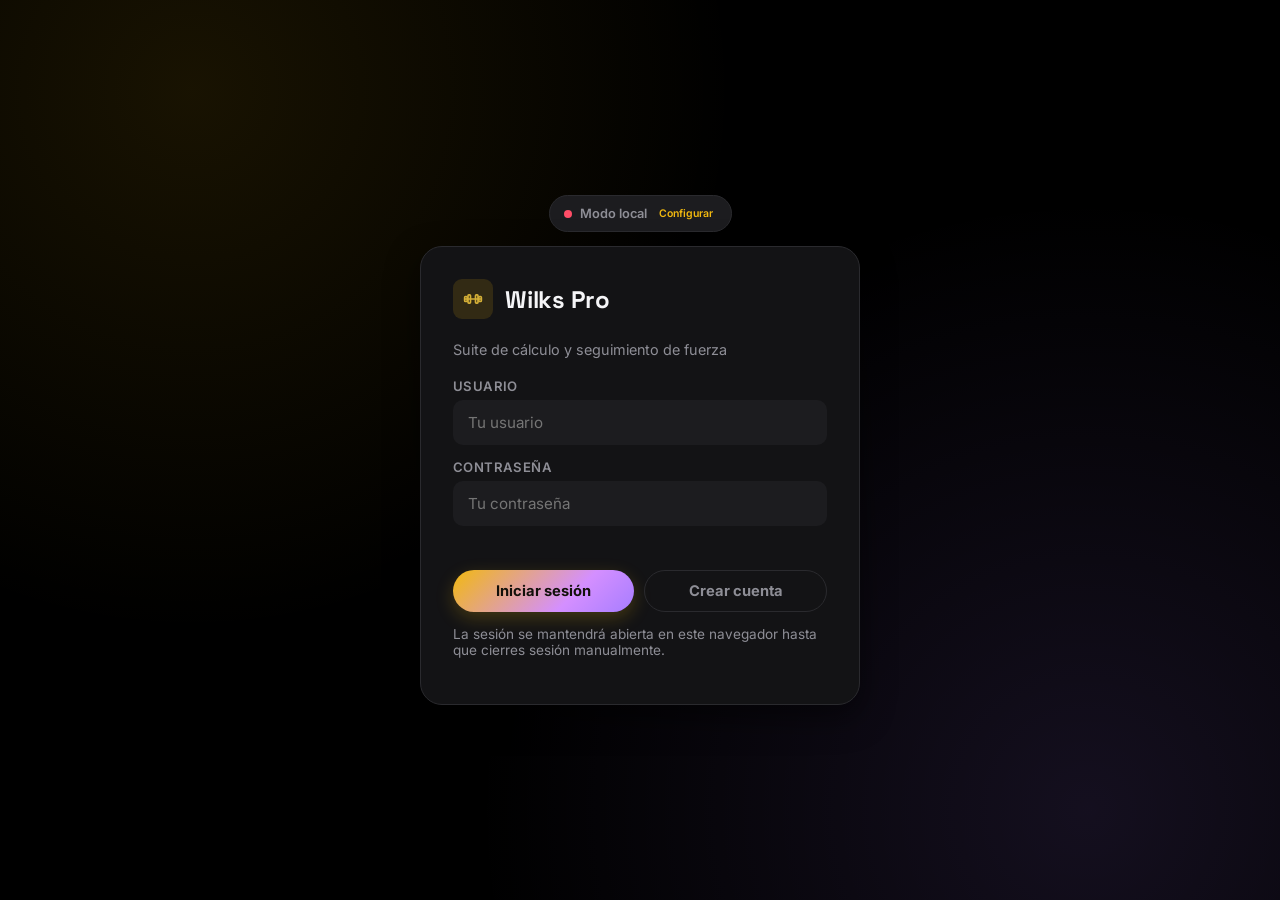
<file: index.html>
<!DOCTYPE html>
<html lang="es">
<head>
<meta charset="UTF-8">
<meta name="viewport" content="width=device-width, initial-scale=1.0">
<title>Wilks Pro — Iniciar sesión</title>
<link rel="icon" href="data:image/svg+xml,%3Csvg xmlns='http://www.w3.org/2000/svg' viewBox='0 0 64 64'%3E%3Crect width='64' height='64' rx='14' fill='%23141419'/%3E%3Cline x1='10' y1='32' x2='54' y2='32' stroke='%23d4af37' stroke-width='4'/%3E%3Crect x='6' y='24' width='7' height='16' rx='2' fill='%23b7a1ff'/%3E%3Crect x='51' y='24' width='7' height='16' rx='2' fill='%23b7a1ff'/%3E%3Crect x='16' y='19' width='7' height='26' rx='2' fill='%23d4af37'/%3E%3Crect x='41' y='19' width='7' height='26' rx='2' fill='%23d4af37'/%3E%3C/svg%3E">
<link rel="preconnect" href="https://fonts.googleapis.com">
<link rel="preconnect" href="https://fonts.gstatic.com" crossorigin>
<link href="https://fonts.googleapis.com/css2?family=Space+Grotesk:wght@500;600;700&family=Inter:wght@400;500;600;700&display=swap" rel="stylesheet">
<link rel="stylesheet" href="style.css">
</head>
<body>

<div class="center-wrap" id="authWrap">
  <div class="status-bar" id="authStatusBar">
    <span class="status-dot off" id="authStatusDot"></span>
    <span id="authStatusText">Modo local</span>
    <button class="link-btn small" onclick="showScreen('github')">Configurar</button>
  </div>

  <div class="container" id="loginFormContainer">
    <div class="brand-mark">
      <div class="mark">
        <svg class="ic" width="20" height="20" viewBox="0 0 24 24" fill="none" stroke="#d4af37" stroke-width="2" stroke-linecap="round"><line x1="2" y1="12" x2="22" y2="12"></line><rect x="2" y="9" width="3" height="6" rx="1"></rect><rect x="19" y="9" width="3" height="6" rx="1"></rect><rect x="6" y="7" width="3" height="10" rx="1"></rect><rect x="15" y="7" width="3" height="10" rx="1"></rect></svg>
      </div>
      <h1>Wilks Pro</h1>
    </div>
    <p class="subtitle">Suite de cálculo y seguimiento de fuerza</p>
    <label for="username">Usuario</label>
    <input type="text" id="username" placeholder="Tu usuario">
    <label for="password">Contraseña</label>
    <input type="password" id="password" placeholder="Tu contraseña">
    <p class="error-text" id="loginError"></p>
    <div class="button-group">
      <button class="flex1" id="loginBtn" onclick="login()">Iniciar sesión</button>
      <button class="flex1 ghost" onclick="showScreen('register')">Crear cuenta</button>
    </div>
    <p class="muted" style="margin-top:14px;">La sesión se mantendrá abierta en este navegador hasta que cierres sesión manualmente.</p>
  </div>

  <div class="container hidden" id="registerFormContainer">
    <h1>Crear cuenta</h1>
    <p class="subtitle">Empieza a registrar tu progreso</p>
    <label for="newUsername">Usuario</label>
    <input type="text" id="newUsername" placeholder="Elige un usuario">
    <label for="newPassword">Contraseña</label>
    <div class="input-group">
      <input type="password" id="newPassword" placeholder="Elige una contraseña" oninput="updatePwChecklist()">
      <button type="button" class="ghost small" onclick="togglePwVisibility('newPassword', this)">Mostrar</button>
    </div>
    <ul class="pw-checklist" id="pwChecklist">
      <li data-rule="len">Al menos 8 caracteres</li>
      <li data-rule="upper">Una letra mayúscula</li>
      <li data-rule="lower">Una letra minúscula</li>
      <li data-rule="num">Un número</li>
      <li data-rule="special">Un carácter especial</li>
    </ul>
    <label for="newPasswordConfirm">Repite la contraseña</label>
    <div class="input-group">
      <input type="password" id="newPasswordConfirm" placeholder="Repite la contraseña" oninput="updatePwMatch()">
      <button type="button" class="ghost small" onclick="togglePwVisibility('newPasswordConfirm', this)">Mostrar</button>
    </div>
    <p class="msg-text" id="pwMatchMsg"></p>
    <p class="msg-text" id="registrationMessage"></p>
    <div class="button-group">
      <button class="flex1" id="registerBtn" onclick="register()">Registrar</button>
      <button class="flex1 ghost" onclick="showScreen('login')">Volver</button>
    </div>
    <div class="divider"></div>
    <p class="muted">Zona de administración (demo)</p>
    <div class="button-group">
      <button class="flex1 ghost small" onclick="showScreen('admin')">Ver usuarios registrados</button>
      <button class="flex1 ghost small" onclick="openDeleteAccountsForm()">Borrar todas las cuentas</button>
    </div>
  </div>

  <div class="container hidden" id="deleteAccountsForm">
    <h1>Borrar todas las cuentas</h1>
    <p class="subtitle">Esta acción no se puede deshacer</p>
    <input type="password" id="deletePassword" placeholder="Contraseña de administrador">
    <p class="error-text" id="deleteAdminError"></p>
    <div class="button-group">
      <button class="flex1 danger" onclick="deleteAllAccounts()">Confirmar borrado</button>
      <button class="flex1 ghost" onclick="showScreen('register')">Cancelar</button>
    </div>
  </div>

  <div class="container hidden" id="adminPanelForm" style="max-width:640px;">
    <h1>Panel de administración</h1>
    <p class="subtitle">Introduce la contraseña de administrador para ver los usuarios registrados.</p>
    <div id="adminGate">
      <label for="adminViewPassword">Contraseña de administrador</label>
      <input type="password" id="adminViewPassword" placeholder="Contraseña">
      <p class="error-text" id="adminViewError"></p>
      <div class="button-group">
        <button class="flex1" onclick="viewAllUsers()">Ver usuarios</button>
        <button class="flex1 ghost" onclick="showScreen('register')">Volver</button>
      </div>
    </div>
    <div id="adminUsersResult" class="hidden"></div>
  </div>

  <div class="container hidden" id="githubConfigForm" style="max-width:520px;">
    <h1>Sincronización con GitHub</h1>
    <p class="subtitle">Guarda los datos de todos los usuarios en un repositorio de GitHub para acceder desde cualquier dispositivo.</p>
    <label for="ghOwner">Usuario u organización</label>
    <input type="text" id="ghOwner" placeholder="ej: tu-usuario">
    <label for="ghRepo">Repositorio</label>
    <input type="text" id="ghRepo" placeholder="ej: wilks-pro-data">
    <div class="grid grid-2" style="margin-top:0;">
      <div><label for="ghBranch">Rama</label><input type="text" id="ghBranch" placeholder="main" value="main"></div>
      <div><label for="ghBasePath">Carpeta de datos</label><input type="text" id="ghBasePath" placeholder="data/" value="data/"></div>
    </div>
    <label for="ghToken">Token de acceso personal</label>
    <input type="password" id="ghToken" placeholder="ghp_... o github_pat_...">
    <p class="muted" style="margin-top:10px;">
      Crea un token de acceso <strong>fine-grained</strong> en GitHub limitado a este repositorio, con permiso de lectura y escritura sobre "Contents". El token se guarda únicamente en este navegador/dispositivo. Usa un repositorio <strong>privado</strong>.
      Los datos se guardan en varios archivos dentro de la carpeta indicada: <code>accounts.json</code>, <code>media.json</code>, <code>ranking.json</code>, <code>exercises.json</code>, <code>social.json</code>, <code>posts.json</code>, <code>messages.json</code>, <code>notifications.json</code> y <code>stories.json</code>.
    </p>
    <p class="error-text" id="ghConfigError"></p>
    <p class="msg-text" id="ghConfigMsg"></p>
    <div class="button-group">
      <button class="flex1" id="ghConnectBtn" onclick="connectGithub()">Conectar y verificar</button>
      <button class="flex1 ghost" onclick="disconnectGithub()">Usar modo local</button>
    </div>
    <div class="button-group">
      <button class="flex1 ghost" onclick="showScreen('login')">Volver al inicio de sesión</button>
    </div>
  </div>
</div>

<div class="toast-wrap" id="toastWrap"></div>

<script src="storage.js"></script>
<script src="auth.js"></script>
</body>
</html>
</file>
<file: style.css>
:root{
  --bg:#000000; --sidebar-bg:#080809; --panel:#131315; --panel-alt:#1c1c1f; --panel-alt2:#242428;
  --border:#2a2a2e; --gold:#f2b90f; --gold-soft:rgba(242,185,15,0.14);
  --purple:#a77dff; --accent-grad:linear-gradient(135deg, #f2b90f, #d48fff 65%, #a77dff);
  --text:#f5f5f7; --text-dim:#8e8e96;
  --btn-bg:#1c0b3d; --btn-text:#c9b6ff; --btn-hover-bg:#2c1259; --btn-hover-text:#ffffff;
  --danger:#ff4d67; --danger-bg:#2c141b; --ok:#3ddc84; --ok-soft:rgba(61,220,132,0.14);
  --shadow:0 12px 32px rgba(0,0,0,0.5); --shadow-sm:0 4px 14px rgba(0,0,0,0.35);
  --radius:16px; --radius-sm:10px; --radius-lg:22px; --radius-full:999px;
  --ease:cubic-bezier(.22,1,.36,1); --ease-spring:cubic-bezier(.34,1.56,.64,1);
  --dur-fast:.14s; --dur-base:.24s; --dur-slow:.4s;
  --font-display:'Space Grotesk', 'Segoe UI', sans-serif;
  --font-body:'Inter', 'Segoe UI', sans-serif;
}
body.theme-light{
  --bg:#f7f7f9; --sidebar-bg:#ffffff; --panel:#ffffff; --panel-alt:#f4f3f7; --panel-alt2:#ebe9f2;
  --border:#e5e3ec; --gold:#a3760a; --gold-soft:rgba(163,118,10,0.10);
  --purple:#7b4fd6; --accent-grad:linear-gradient(135deg, #a3760a, #7b4fd6 65%, #6a3fd0);
  --text:#17151f; --text-dim:#6b6878;
  --btn-bg:#1c0b3d; --btn-text:#e3d8ff; --btn-hover-bg:#2c1259; --btn-hover-text:#ffffff;
  --danger:#d21f42; --danger-bg:#fce6ea; --ok:#178a51; --ok-soft:#e2f5ea;
  --shadow:0 12px 30px rgba(70,50,120,0.14); --shadow-sm:0 4px 12px rgba(70,50,120,0.08);
}
*{box-sizing:border-box;}
html,body{height:100%; scroll-behavior:smooth;}
body{
  font-family:var(--font-body);
  background:var(--bg); color:var(--text); margin:0; padding:0;
  transition:background var(--dur-base) var(--ease), color var(--dur-base) var(--ease);
  -webkit-font-smoothing:antialiased;
}
h1,h2,h3{font-family:var(--font-display); letter-spacing:-.01em; font-weight:700;}
a{color:var(--gold);}
svg.ic{flex-shrink:0; display:inline-block; vertical-align:middle;}

.center-wrap{
  display:flex; align-items:center; justify-content:center; min-height:100vh; padding:24px; flex-direction:column; gap:14px;
  background:
    radial-gradient(circle at 15% 10%, rgba(242,185,15,.10), transparent 40%),
    radial-gradient(circle at 85% 90%, rgba(167,125,255,.12), transparent 45%);
}
.container{
  background:var(--panel); border:1px solid var(--border); border-radius:var(--radius-lg); box-shadow:var(--shadow);
  width:100%; max-width:440px; padding:32px; box-sizing:border-box; text-align:left;
  animation:cardEnter var(--dur-slow) var(--ease) both;
}
.container .brand-mark{display:flex; align-items:center; gap:12px; margin-bottom:22px;}
.container .brand-mark .mark{width:40px; height:40px; border-radius:9px; background:var(--gold-soft); display:flex; align-items:center; justify-content:center;}
.container h1{font-size:1.5em; color:var(--text); margin:0;}
p.subtitle{color:var(--text-dim); margin-top:0; margin-bottom:20px; font-size:.9em;}
label{display:block; margin-top:14px; color:var(--text-dim); font-weight:600; font-size:.82em; text-transform:uppercase; letter-spacing:.4px;}
.input-group{display:flex; align-items:center; gap:8px; margin-top:6px;}
.input-group input{margin-top:0;}
input[type="number"], input[type="text"], input[type="password"], input[type="date"], select, textarea{
  width:100%; padding:12px 14px; border:1.5px solid transparent; border-radius:var(--radius-sm);
  background:var(--panel-alt); color:var(--text); font-size:.95em; font-family:var(--font-body); margin-top:6px;
  -moz-appearance:none; -webkit-appearance:none; appearance:none;
  transition:border-color var(--dur-fast) var(--ease), box-shadow var(--dur-fast) var(--ease), background var(--dur-fast) var(--ease);
}
input[type="file"]{display:none;}
input:focus, select:focus, textarea:focus{outline:none; border-color:var(--gold); box-shadow:0 0 0 4px var(--gold-soft); background:var(--panel-alt2);}
button:focus-visible, a:focus-visible, .side-link:focus-visible, .mobile-nav-item:focus-visible,
.sheet-item:focus-visible, .subtab-btn:focus-visible, .chip-filter:focus-visible, [tabindex]:focus-visible{
  outline:2px solid var(--gold); outline-offset:2px; border-radius:6px;
}
button:focus:not(:focus-visible){outline:none;}
input[type="number"]::-webkit-inner-spin-button, input[type="number"]::-webkit-outer-spin-button{-webkit-appearance:none; margin:0;}
textarea{resize:vertical; min-height:64px;}
.button-group{display:flex; gap:10px; margin-top:20px; flex-wrap:wrap;}
button{
  font-family:var(--font-body); border:1px solid var(--border); border-radius:var(--radius-full); padding:11px 20px;
  font-size:.92em; font-weight:700; cursor:pointer; background:var(--btn-bg); color:var(--btn-text);
  display:inline-flex; align-items:center; justify-content:center; gap:8px;
  transition:background-color var(--dur-fast) var(--ease), color var(--dur-fast) var(--ease), border-color var(--dur-fast) var(--ease), transform var(--dur-fast) var(--ease-spring), box-shadow var(--dur-fast) var(--ease), filter var(--dur-fast) var(--ease);
}
button:hover{background:var(--btn-hover-bg); color:var(--btn-hover-text); border-color:var(--btn-hover-bg); transform:translateY(-1px);}
button:active{transform:scale(0.94); filter:brightness(.94);}
button:disabled{opacity:.5; cursor:not-allowed; transform:none;}
button.flex1{flex:1;}
button.danger{background:var(--danger-bg); color:var(--danger); border-color:var(--danger);}
button.danger:hover{background:var(--danger); color:#fff;}
button.ghost{background:transparent; color:var(--text-dim); border-color:var(--border);}
button.ghost:hover{color:var(--text); border-color:var(--text-dim); background:var(--panel-alt);}
button.ghost.danger{color:var(--danger); border-color:var(--danger); background:transparent;}
button.ghost.danger:hover{background:var(--danger-bg);}
button.small{padding:7px 14px; font-size:.82em;}
button.link-btn{background:transparent; border:none; color:var(--gold); padding:4px; font-weight:600; border-radius:6px;}
button.link-btn:hover{background:transparent; color:var(--text); text-decoration:underline; transform:none;}
#loginBtn, #registerBtn, #publishPostBtn, #ghConnectBtn{
  background:var(--accent-grad); color:#12100a; border:none; box-shadow:0 6px 18px rgba(242,185,15,.22);
}
#loginBtn:hover, #registerBtn:hover, #publishPostBtn:hover, #ghConnectBtn:hover{filter:brightness(1.06); transform:translateY(-1px); box-shadow:0 8px 22px rgba(242,185,15,.3);}
.full-width{width:100%;}
.error-text{color:var(--danger); font-size:.84em; min-height:1.2em; margin-top:8px;}
.msg-text{color:var(--gold); font-size:.84em; min-height:1.2em; margin-top:8px;}
.divider{border-top:1px solid var(--border); margin:20px 0;}
.muted{color:var(--text-dim); font-size:.85em;}
code{background:var(--panel-alt2); padding:1px 6px; border-radius:4px; font-size:.88em;}

.status-bar{display:flex; align-items:center; gap:8px; background:var(--panel-alt); border:1px solid var(--border); border-radius:20px; padding:7px 14px; font-size:.8em; color:var(--text-dim); font-weight:600;}
.status-dot{width:8px; height:8px; border-radius:50%; background:var(--text-dim);}
.status-dot.on{background:var(--ok);}
.status-dot.off{background:var(--danger);}

.pw-checklist{list-style:none; padding:0; margin:10px 0 0; display:flex; flex-direction:column; gap:5px;}
.pw-checklist li{font-size:.78em; color:var(--text-dim); display:flex; align-items:center; gap:7px; transition:color .2s;}
.pw-checklist li:before{content:''; width:14px; height:14px; border-radius:50%; border:1.5px solid var(--border); flex-shrink:0; transition:all .2s; background:transparent;}
.pw-checklist li.met{color:var(--ok);}
.pw-checklist li.met:before{background:var(--ok); border-color:var(--ok); box-shadow:0 0 0 3px var(--ok-soft);}

.avatar-preview{width:64px; height:64px; border-radius:50%; background:var(--panel-alt2); border:1px solid var(--border); overflow:hidden; display:flex; align-items:center; justify-content:center; flex-shrink:0; color:var(--text-dim); transition:transform var(--dur-fast) var(--ease-spring), border-color var(--dur-fast) var(--ease);}
.avatar-preview[onclick]{cursor:pointer;}
.avatar-preview[onclick]:hover{transform:scale(1.06); border-color:var(--gold);}
.avatar-preview img{width:100%; height:100%; object-fit:cover; display:block;}
.avatar-sm{width:20px; height:20px; border-radius:50%; object-fit:cover; margin-right:2px; vertical-align:middle;}

#appScreen{display:flex; min-height:100vh;}
.sidebar{width:250px; flex-shrink:0; background:var(--sidebar-bg); border-right:1px solid var(--border); display:flex; flex-direction:column; padding:22px 14px; position:sticky; top:0; height:100vh;}
.sidebar .brand{display:flex; align-items:center; gap:10px; padding:6px 8px 26px;}
.sidebar .brand .mark{width:36px; height:36px; border-radius:11px; background:var(--accent-grad); display:flex; align-items:center; justify-content:center; box-shadow:0 4px 14px rgba(242,185,15,.25);}
.sidebar .brand .mark svg{stroke:#141419;}
.sidebar .brand .name{font-family:var(--font-display); font-weight:800; font-size:1.1em; line-height:1.1;}
.sidebar .brand .tag{font-size:.66em; color:var(--text-dim); text-transform:uppercase; letter-spacing:.7px;}
.side-nav{display:flex; flex-direction:column; gap:4px;}
.side-link{
  display:flex; align-items:center; gap:14px; padding:12px 14px; border-radius:var(--radius-full); text-align:left;
  color:var(--text-dim); background:transparent; border:1px solid transparent; width:100%; font-weight:700; font-size:.92em;
  transition:background var(--dur-fast) var(--ease), color var(--dur-fast) var(--ease), transform var(--dur-fast) var(--ease-spring);
}
.side-link.active{background:var(--gold-soft); color:var(--gold); border-color:transparent;}
.side-link:hover{color:var(--text); background:var(--panel-alt); border-color:transparent; transform:translateX(2px);}
.side-link:active{transform:scale(.96);}
.sidebar-footer{margin-top:auto; padding-top:14px; border-top:1px solid var(--border);}
.sidebar-footer .side-link{color:var(--text-dim);}

.main-area{flex:1; min-width:0; display:flex; flex-direction:column;}
.topbar{
  display:flex; align-items:center; justify-content:space-between; gap:14px; padding:16px 28px; border-bottom:1px solid var(--border);
  flex-wrap:wrap; position:sticky; top:0; z-index:45; background:var(--bg); background:color-mix(in srgb, var(--bg) 82%, transparent);
  backdrop-filter:blur(14px); -webkit-backdrop-filter:blur(14px);
}
.topbar-title{font-family:var(--font-display); font-size:1.3em; font-weight:700;}
.topbar-actions{display:flex; align-items:center; gap:10px; flex-wrap:wrap;}
.topbar-icon-btn{position:relative; background:transparent; border:1px solid var(--border); color:var(--text-dim); padding:8px; border-radius:50%; line-height:0; display:flex; align-items:center; justify-content:center;}
.topbar-icon-btn:hover{color:var(--gold); border-color:var(--gold);}
.topbar-icon-btn .badge-dot{position:absolute; top:-2px; right:-2px; margin:0;}
.chip{display:inline-flex; align-items:center; gap:6px; background:var(--panel-alt); border:1px solid var(--border); color:var(--text-dim); padding:6px 12px; border-radius:20px; font-size:.8em; font-weight:600;}

.topbar-search-wrap{position:relative; display:flex; align-items:center; gap:8px; flex:1; max-width:380px; min-width:160px; background:var(--panel-alt); border:1px solid var(--border); border-radius:12px; padding:8px 12px; color:var(--text-dim);}
.topbar-search-wrap input{flex:1; background:transparent; border:none; padding:0; margin:0; color:var(--text); font-size:.86em; font-family:inherit;}
.topbar-search-wrap input:focus{outline:none; box-shadow:none;}
.topbar-search-kbd{font-size:.68em; color:var(--text-dim); border:1px solid var(--border); border-radius:5px; padding:1px 6px; flex-shrink:0;}
.topbar-search-results{position:absolute; top:calc(100% + 6px); left:0; right:0; background:var(--panel); border:1px solid var(--border); border-radius:12px; box-shadow:var(--shadow); padding:6px; max-height:340px; overflow-y:auto; z-index:60;}
.topbar-search-group-label{font-size:.66em; text-transform:uppercase; letter-spacing:.5px; color:var(--text-dim); padding:6px 8px 2px;}
.topbar-search-item{display:flex; align-items:center; gap:8px; width:100%; background:transparent; border:none; text-align:left; padding:7px 8px; border-radius:8px; color:var(--text); font-size:.84em; cursor:pointer; font-family:inherit;}
.topbar-search-item:hover{background:var(--panel-alt2);}
.topbar-search-empty{padding:10px 8px; color:var(--text-dim); font-size:.82em;}

.topbar-quickadd-wrap, .topbar-avatar-wrap{position:relative;}
.topbar-quickadd-btn{background:var(--accent-grad); border:none; color:#151018;}
.topbar-quickadd-btn:hover{color:#151018; border-color:transparent; filter:brightness(1.08);}
.topbar-quickadd-menu, .topbar-avatar-menu{position:absolute; top:calc(100% + 8px); right:0; min-width:200px; background:var(--panel); border:1px solid var(--border); border-radius:12px; box-shadow:var(--shadow); padding:6px; z-index:60;}
.topbar-quickadd-menu button, .topbar-avatar-menu button{display:flex; align-items:center; gap:8px; width:100%; background:transparent; border:none; text-align:left; padding:8px 10px; border-radius:8px; color:var(--text); font-size:.86em; cursor:pointer; font-family:inherit;}
.topbar-quickadd-menu button:hover, .topbar-avatar-menu button:hover{background:var(--panel-alt2);}
.topbar-avatar-menu-theme{display:flex; align-items:center; gap:8px; padding:8px 10px; font-size:.86em; color:var(--text); cursor:pointer;}
.topbar-avatar-menu-theme input{position:absolute; opacity:0; width:0; height:0;}
.topbar-avatar-btn{display:flex; align-items:center; gap:6px; background:transparent; border:1px solid var(--border); border-radius:20px; padding:5px 10px 5px 6px; color:var(--text); cursor:pointer; font-family:inherit;}
.topbar-avatar-btn:hover{border-color:var(--gold);}
.topbar-avatar-btn .avatar-sm{width:22px; height:22px;}
.content{padding:24px 28px 40px; max-width:1080px; width:100%;}

.tab-panel{display:none;}
.tab-panel.active{display:block; animation:tabEnter var(--dur-slow) var(--ease) both;}
@keyframes fadeIn{from{opacity:0; transform:translateY(4px);} to{opacity:1; transform:none;}}
@keyframes tabEnter{from{opacity:0; transform:translateY(10px) scale(.99);} to{opacity:1; transform:none;}}
@keyframes cardEnter{from{opacity:0; transform:translateY(8px);} to{opacity:1; transform:none;}}
@keyframes likePop{0%{transform:scale(1);} 35%{transform:scale(1.35);} 60%{transform:scale(.9);} 100%{transform:scale(1);}}
@keyframes shimmer{0%{background-position:-200% 0;} 100%{background-position:200% 0;}}
.skeleton{
  border-radius:var(--radius-sm); background:linear-gradient(90deg, var(--panel-alt) 25%, var(--panel-alt2) 50%, var(--panel-alt) 75%);
  background-size:200% 100%; animation:shimmer 1.4s ease-in-out infinite;
}
.post-action-btn.liked svg, .post-action-btn:active svg{animation:likePop .35s var(--ease-spring);}

.panel-card{
  background:var(--panel); border:1px solid var(--border); border-radius:var(--radius-lg); box-shadow:var(--shadow-sm);
  padding:22px; margin-bottom:16px; transition:border-color var(--dur-base) var(--ease), box-shadow var(--dur-base) var(--ease), transform var(--dur-base) var(--ease);
  animation:cardEnter var(--dur-slow) var(--ease) both;
}
h2{color:var(--text); font-size:1.08em; margin:0 0 14px; font-weight:700;}
h3{color:var(--text); font-size:.98em; margin:16px 0 8px; font-weight:700;}
.grid{display:grid; gap:14px;}
.grid-2{grid-template-columns:repeat(auto-fit, minmax(230px,1fr));}
.grid-3{grid-template-columns:repeat(auto-fit, minmax(150px,1fr));}
.grid-4{grid-template-columns:repeat(auto-fit, minmax(130px,1fr));}
.grid-6{grid-template-columns:repeat(auto-fit, minmax(84px,1fr));}

/* ---- Rango / XP de retos ---- */
.rank-hero{display:flex; align-items:center; gap:16px; flex-wrap:wrap;}
.rank-hero-badge{width:56px; height:56px; border-radius:50%; border:2px solid; display:flex; align-items:center; justify-content:center; flex-shrink:0; background:var(--panel-alt2);}
.challenge-level-grid{gap:8px;}
.challenge-tier-btn{font-size:.74em; font-weight:700; letter-spacing:.2px;}
.challenge-tier-btn.achieved{background:transparent;}

.stat-card{background:var(--panel-alt); border:1px solid var(--border); border-radius:var(--radius-sm); padding:16px; transition:transform .15s, border-color .15s;}
.stat-card:hover{transform:translateY(-2px); border-color:var(--gold);}
.stat-card .stat-top{display:flex; align-items:center; justify-content:space-between; margin-bottom:8px;}
.stat-card .stat-value{font-family:var(--font-display); font-size:1.5em; font-weight:700; color:var(--text); font-variant-numeric:tabular-nums;}
.stat-card .stat-label{display:inline-flex; align-items:center; gap:6px; font-size:.74em; color:var(--text-dim); text-transform:uppercase; letter-spacing:.4px;}
.stat-card .stat-label .ic{color:var(--gold); flex-shrink:0;}
.trend{display:inline-flex; align-items:center; gap:3px; font-size:.72em; font-weight:700; padding:2px 6px; border-radius:10px;}
.trend.up{color:var(--ok); background:var(--ok-soft);}
.trend.down{color:var(--danger); background:var(--danger-bg);}
.trend.flat{color:var(--text-dim); background:var(--panel-alt2);}

.heatmap-wrap{overflow-x:auto; padding-bottom:4px;}
.heatmap-months{display:flex; gap:3px; margin-bottom:4px; min-width:max-content;}
.heatmap-month-label{width:11px; font-size:.62em; color:var(--text-dim); text-transform:capitalize; flex-shrink:0;}
.heatmap-grid{display:flex; gap:3px; min-width:max-content;}
.heatmap-col{display:flex; flex-direction:column; gap:3px;}
.heatmap-cell{width:11px; height:11px; border-radius:3px; background:var(--panel-alt2); border:1px solid var(--border);}
.heatmap-cell.empty{background:transparent; border-color:transparent;}
.heatmap-cell.level-1{background:var(--gold-soft); border-color:transparent;}
.heatmap-cell.level-2{background:var(--gold); opacity:.65; border-color:transparent;}
.heatmap-cell.level-3{background:var(--accent-grad); border-color:transparent;}
.heatmap-legend{display:flex; align-items:center; gap:4px; margin-top:10px; font-size:.72em;}
.heatmap-legend .muted{font-size:1em;}

.empty-state{display:flex; flex-direction:column; align-items:center; justify-content:center; text-align:center; padding:38px 20px; gap:12px; animation:fadeIn .3s ease;}
.empty-state-icon{width:52px; height:52px; border-radius:50%; background:var(--panel-alt2); border:1px solid var(--border); display:flex; align-items:center; justify-content:center; color:var(--text-dim);}
.empty-state p{margin:0; font-size:.88em; color:var(--text-dim); max-width:280px; line-height:1.5;}

.progress-track{background:var(--panel-alt2); border-radius:var(--radius-full); height:10px; overflow:hidden; border:1px solid var(--border);}
.progress-fill{background:var(--accent-grad); height:100%; transition:width .6s var(--ease);}
.progress-fill.complete{background:var(--ok);}

.readiness-hero{display:flex; align-items:center; gap:20px; padding:14px 0 20px; flex-wrap:wrap;}
.readiness-score{font-family:var(--font-display); font-size:3em; font-weight:700; line-height:1;}
.readiness-score span{font-size:.35em; color:var(--text-dim); font-weight:600;}
.readiness-label{font-size:1.1em; font-weight:700;}
.readiness-breakdown{display:flex; flex-direction:column; gap:14px;}
.readiness-row-top{display:flex; justify-content:space-between; font-size:.86em; font-weight:600; margin-bottom:5px;}
.readiness-row-detail{margin:4px 0 0; font-size:.78em;}

.insight-card{border-left:3px solid var(--border);}
.insight-card h3{margin:0 0 6px; font-size:.95em; display:flex; align-items:center; gap:6px;}
.insight-warning{border-left-color:#f0a020;}
.insight-positive{border-left-color:var(--ok);}
.insight-list{margin:0; padding-left:18px; font-size:.82em; color:var(--text-dim); display:flex; flex-direction:column; gap:5px;}

.strength-list{display:flex; flex-direction:column; gap:8px;}
.strength-row{display:flex; align-items:center; justify-content:space-between; gap:10px; background:var(--panel-alt); border:1px solid var(--border); border-radius:var(--radius-sm); padding:10px 12px;}
.strength-row-right{display:flex; align-items:center; gap:10px; flex-shrink:0;}

.goal-plan{margin-top:12px; padding-top:12px; border-top:1px solid var(--border);}
.goal-milestones{display:flex; flex-wrap:wrap; gap:10px; margin-top:10px;}
.goal-milestone{display:flex; align-items:center; gap:8px; background:var(--panel-alt); border:1px solid var(--border); border-radius:var(--radius-sm); padding:8px 12px;}
.goal-milestone-num{display:flex; align-items:center; justify-content:center; width:22px; height:22px; border-radius:50%; background:var(--accent-grad); color:#151018; font-size:.72em; font-weight:700; flex-shrink:0;}

.badge{display:inline-flex; align-items:center; gap:7px; background:var(--panel-alt); border:1px solid var(--border); border-radius:var(--radius-full); padding:7px 13px; font-size:.8em; margin:3px 4px 3px 0; font-weight:700; color:var(--text-dim); transition:transform var(--dur-fast) var(--ease-spring);}
.badge:hover{transform:translateY(-1px);}
.badge.locked svg{opacity:.5;}
.badge.unlocked{border-color:var(--gold); color:var(--text); background:var(--gold-soft); animation:badgePop .3s var(--ease-spring);}
.badge.unlocked svg{color:var(--gold);}
@keyframes badgePop{from{transform:scale(0.85); opacity:0;} to{transform:scale(1); opacity:1;}}

.toast-wrap{position:fixed; bottom:24px; right:20px; z-index:999; display:flex; flex-direction:column; gap:10px; max-width:340px;}
.toast{
  background:var(--panel); color:var(--text); padding:13px 16px; border-radius:var(--radius); box-shadow:var(--shadow);
  border:1px solid var(--border); font-size:.86em; font-weight:600; animation:slideIn var(--dur-base) var(--ease-spring);
  display:flex; align-items:flex-start; gap:9px; backdrop-filter:blur(10px);
}
.toast::before{content:''; width:6px; align-self:stretch; border-radius:4px; background:var(--gold); flex-shrink:0;}
.toast.error::before{background:var(--danger);}
@keyframes slideIn{from{transform:translateX(24px); opacity:0;} to{transform:none; opacity:1;}}

.subtab-bar{display:flex; gap:4px; border-bottom:1px solid var(--border); margin-bottom:18px; overflow-x:auto;}
.subtab-btn{background:transparent; color:var(--text-dim); font-size:.85em; padding:10px 14px; border:none; border-bottom:2px solid transparent; border-radius:0; white-space:nowrap; transition:color var(--dur-fast) var(--ease), border-color var(--dur-fast) var(--ease);}
.community-nav{display:grid; grid-template-columns:repeat(4, 1fr); overflow-x:visible; gap:2px;}
.community-nav .subtab-btn{display:flex; flex-direction:column; align-items:center; justify-content:center; gap:3px; padding:10px 4px; position:relative; white-space:normal;}
.community-nav .subtab-btn span:not(.badge-dot){font-size:.72em; font-weight:600;}
.community-nav .subtab-btn .badge-dot{position:absolute; top:4px; right:18%; margin:0;}
.subtab-btn.active{color:var(--gold); border-bottom-color:var(--gold); background:transparent;}
.subtab-btn:hover{color:var(--text); background:transparent; border-color:transparent; border-bottom-color:var(--border);}
.sub-panel{display:none;}
.sub-panel.active{display:block; animation:fadeIn .2s ease;}

table{width:100%; margin-top:10px; border-collapse:separate; border-spacing:0; border-radius:var(--radius-sm); overflow:hidden; border:1px solid var(--border);}
th, td{padding:11px 10px; text-align:center; font-size:.86em; border-bottom:1px solid var(--border);}
td{border-right:none;}
th{background:var(--panel-alt2); color:var(--text-dim); font-weight:700; text-transform:uppercase; font-size:.7em; letter-spacing:.5px; border-bottom:1px solid var(--border);}
tr:last-child td{border-bottom:none;}
tbody tr{transition:background var(--dur-fast) var(--ease);}
tbody tr:hover td{background:var(--panel-alt);}
tr:nth-child(even) td{background:rgba(255,255,255,0.015);}

.result, .card{
  margin-top:16px; text-align:left; background:var(--panel-alt); padding:18px; border-radius:var(--radius-sm);
  border:1px solid var(--border); animation:cardEnter var(--dur-base) var(--ease) both;
  transition:border-color var(--dur-fast) var(--ease);
}
.result p{margin:7px 0;}
.wilks-score{color:var(--gold); font-weight:800; font-family:var(--font-display); font-size:1.15em; letter-spacing:-.01em;}
.hidden{display:none !important;}

.timer-display{font-family:var(--font-display); font-size:3.2em; font-weight:800; color:var(--text); text-align:center; margin:16px 0; font-variant-numeric:tabular-nums; letter-spacing:-.01em;}
.row{display:flex; gap:10px; align-items:center; flex-wrap:wrap;}

/* Barbell / plate visualization — perspectiva de disco bumper (inspirado en foto de referencia) */
.barbell-row{
  display:flex; align-items:flex-end; gap:0; margin:22px 0; overflow-x:auto; overflow-y:hidden; padding:30px 22px 22px;
  background:
    radial-gradient(ellipse 60% 40% at 30% 100%, rgba(0,0,0,.35), transparent 70%),
    linear-gradient(180deg, rgba(255,255,255,0.025), transparent 60%), var(--panel-alt);
  border:1px solid var(--border); border-radius:var(--radius-sm);
}
.plate-stack-3d{display:flex; align-items:center; position:relative;}
.bar-line-3d{
  flex:0 0 48px; height:11px; align-self:center; margin-left:-4px; border-radius:2px; z-index:0;
  background:repeating-linear-gradient(90deg, #6a6a72 0, #6a6a72 2px, #2b2b2f 2px, #2b2b2f 4px);
  box-shadow:inset 0 1px 1px rgba(255,255,255,.12), 0 2px 5px rgba(0,0,0,.35);
}
.plate-disc{
  position:relative; flex-shrink:0;
  animation:plateDropIn .34s cubic-bezier(.3,1.2,.6,1) both;
  filter:drop-shadow(5px 12px 8px rgba(0,0,0,.5));
}
.plate-ring-shadow{
  content:''; position:absolute; left:4%; top:10%; width:100%; height:100%; border-radius:50%;
  background:radial-gradient(ellipse at 40% 35%, #1a1a1a, #030303 78%); z-index:0;
}
.plate-ring-outer, .plate-ring-color, .plate-ring-inner{
  position:absolute; border-radius:50%; z-index:1;
}
.plate-ring-outer{inset:0;
  box-shadow:inset 0 0 0 1.5px rgba(255,255,255,.06), inset 4px 6px 10px rgba(255,255,255,.05), inset -5px -8px 16px rgba(0,0,0,.55), 0 2px 4px rgba(0,0,0,.4);
}
.plate-ring-color{inset:7%;
  box-shadow:inset 0 0 0 1px rgba(0,0,0,.4), inset 3px 4px 8px rgba(255,255,255,.08), inset -4px -6px 12px rgba(0,0,0,.4);
}
.plate-ring-inner{inset:18%;
  box-shadow:inset 0 0 0 1px rgba(0,0,0,.5), inset 2px 3px 6px rgba(255,255,255,.05), inset -3px -5px 10px rgba(0,0,0,.5);
  display:flex; align-items:center; justify-content:center;
}
.plate-disc-hub{
  position:absolute; left:50%; top:50%; transform:translate(-50%,-50%); z-index:2;
  width:20%; height:20%; min-width:6px; min-height:6px;
  background:radial-gradient(circle at 35% 30%, #2c2c2c, #000 75%);
  clip-path:polygon(25% 3%, 75% 3%, 97% 25%, 97% 75%, 75% 97%, 25% 97%, 3% 75%, 3% 25%);
  box-shadow:inset 0 0 4px rgba(0,0,0,.9), 0 0 0 2px rgba(255,255,255,.04);
}
.plate-disc-label{
  position:absolute; left:0; right:0; top:16%; z-index:2; text-align:center;
  font-family:var(--font-display); font-weight:800; letter-spacing:.2px;
  text-shadow:0 1px 2px rgba(0,0,0,.6); user-select:none; line-height:1; pointer-events:none;
}
@keyframes plateDropIn{from{transform:scale(0.7) translateY(-10px); opacity:0;} to{transform:none; opacity:1;}}
.plate-legend{display:flex; gap:8px; flex-wrap:wrap; margin-top:14px;}
.plate-legend-item{display:flex; align-items:center; gap:8px; font-size:.74em; color:var(--text-dim); background:var(--panel-alt2); border:1px solid var(--border); padding:5px 11px 5px 5px; border-radius:var(--radius-full); font-weight:600;}
.plate-legend-face{
  width:22px; height:22px; border-radius:50%; flex-shrink:0; display:flex; align-items:center; justify-content:center;
  border:1px solid rgba(0,0,0,.5);
}
.plate-legend-hole{width:34%; height:34%; border-radius:30%; background:rgba(0,0,0,.65); box-shadow:inset 0 0 2px rgba(0,0,0,.8);}


.list-item{background:var(--panel-alt); border:1px solid var(--border); border-radius:var(--radius-sm); padding:12px 14px; margin-bottom:8px; display:flex; justify-content:space-between; align-items:center; gap:10px; flex-wrap:wrap; animation:cardEnter var(--dur-fast) var(--ease) both; transition:border-color var(--dur-fast) var(--ease), background var(--dur-fast) var(--ease);}
.list-item:hover{border-color:var(--text-dim); background:var(--panel-alt2);}
.wk-thumb{width:60px; height:60px; object-fit:cover; border-radius:6px; flex-shrink:0; cursor:pointer; background:var(--panel-alt2);}
.video-link-card{display:inline-flex; align-items:center; gap:6px; margin-top:6px; padding:4px 10px; background:var(--panel-alt2); border-radius:20px; font-size:.78em; color:var(--gold); text-decoration:none;}
.video-link-card:hover{background:var(--gold-soft);}
.rank-item{background:var(--panel-alt); border:1px solid var(--border); border-radius:var(--radius-sm); padding:13px 16px; margin:8px 0; display:flex; justify-content:space-between; align-items:center; gap:12px; animation:fadeIn .2s ease;}
.rank-item.top1{border-color:var(--gold);}
.rank-badge{width:30px; height:30px; border-radius:50%; display:flex; align-items:center; justify-content:center; font-weight:700; font-size:.82em; background:var(--panel-alt2); color:var(--text-dim); flex-shrink:0;}
.rank-badge.r1{background:var(--gold-soft); color:var(--gold); border:1px solid var(--gold);}
.rank-badge.r2{background:var(--panel-alt2); color:var(--text); border:1px solid var(--text-dim);}
.rank-badge.r3{background:var(--panel-alt2); color:#c08a4d; border:1px solid #c08a4d;}
.rank-info{display:flex; align-items:center; gap:12px;}
.rank-scores{display:flex; gap:16px; text-align:right;}
.rank-scores .metric-label{font-size:.68em; color:var(--text-dim); text-transform:uppercase;}

.water-row{display:flex; gap:6px; flex-wrap:wrap; margin-bottom:12px;}
.water-cell{width:26px; height:34px; border-radius:4px; border:1.5px solid var(--border); background:var(--panel-alt2); transition:background .2s, border-color .2s;}
.water-cell.filled{background:var(--gold-soft); border-color:var(--gold);}

.plate-inv-row{display:flex; align-items:center; gap:10px; padding:9px 0; border-bottom:1px solid var(--border);}
.plate-inv-row:last-child{border-bottom:none;}
.plate-inv-row label{margin:0; text-transform:none; font-size:.9em; color:var(--text); font-weight:600; width:90px;}
.plate-inv-row input[type="checkbox"]{width:17px; height:17px; margin:0; accent-color:var(--gold);}
.plate-inv-row input[type="number"]{margin:0; max-width:140px;}
.plate-swatch{width:16px; height:16px; border-radius:50%; flex-shrink:0; border:1px solid rgba(0,0,0,.3);}

.photo-grid{display:grid; grid-template-columns:repeat(auto-fill, minmax(140px,1fr)); gap:12px; margin-top:8px;}
.photo-card{background:var(--panel-alt); border:1px solid var(--border); border-radius:var(--radius-sm); overflow:hidden; animation:fadeIn .25s ease;}
.photo-card img{width:100%; height:140px; object-fit:cover; display:block; cursor:pointer; transition:transform .2s;}
.photo-card img:hover{transform:scale(1.04);}
.photo-meta{display:flex; justify-content:space-between; align-items:center; padding:8px 10px; gap:6px;}
.lightbox{position:fixed; inset:0; background:rgba(0,0,0,.85); display:flex; align-items:center; justify-content:center; z-index:1000; opacity:0; pointer-events:none; transition:opacity .2s; cursor:zoom-out;}
.lightbox.open{opacity:1; pointer-events:auto;}
.lightbox img{max-width:90vw; max-height:90vh; border-radius:8px; box-shadow:var(--shadow);}

/* Celebración de nuevo PR */
.pr-celebration{position:fixed; inset:0; background:rgba(0,0,0,.78); display:flex; align-items:center; justify-content:center; z-index:1001; opacity:0; pointer-events:none; transition:opacity .25s var(--ease); padding:20px;}
.pr-celebration.open{opacity:1; pointer-events:auto;}
.pr-celebration-inner{position:relative; width:min(380px,92vw); background:var(--panel); border:1px solid var(--border); border-radius:var(--radius-lg); padding:32px 24px 26px; text-align:center; box-shadow:var(--shadow); overflow:hidden; transform:scale(.85) translateY(10px); transition:transform .35s var(--ease-spring);}
.pr-celebration.open .pr-celebration-inner{transform:scale(1) translateY(0);}
.pr-celebration-icon{font-size:2.6em; line-height:1; margin-bottom:6px; animation:prIconPop .5s var(--ease-spring);}
.pr-celebration-inner h2{margin:2px 0 8px; background:var(--accent-grad); -webkit-background-clip:text; background-clip:text; color:transparent; font-family:var(--font-display);}
.pr-celebration-inner p{margin:0 0 18px; color:var(--text-dim);}
.pr-celebration-inner button{position:relative; z-index:2;}
.pr-confetti{position:absolute; inset:0; overflow:hidden; pointer-events:none; z-index:1;}
.pr-confetti span{position:absolute; top:-12px; width:7px; height:12px; border-radius:2px; opacity:.9; animation-name:prFall; animation-timing-function:ease-in; animation-fill-mode:forwards;}
@keyframes prFall{
  0%{ transform:translateY(-20px) rotate(0deg); opacity:.95; }
  85%{ opacity:.9; }
  100%{ transform:translateY(340px) rotate(340deg); opacity:0; }
}
@keyframes prIconPop{
  0%{ transform:scale(.4); opacity:0; }
  60%{ transform:scale(1.15); opacity:1; }
  100%{ transform:scale(1); }
}

/* Control de carga de archivos y cámara, integrado con la estética */
.upload-control{display:flex; gap:8px; flex-wrap:wrap; margin-top:8px;}
.upload-control button{background:var(--panel-alt); color:var(--text-dim); border:1px dashed var(--border);}
.upload-control button:hover{color:var(--gold); border-color:var(--gold); background:var(--gold-soft);}
.camera-modal{position:fixed; inset:0; background:rgba(0,0,0,.92); display:none; align-items:center; justify-content:center; z-index:1100; flex-direction:column; padding:20px;}
.camera-modal.open{display:flex;}
.camera-modal-inner{max-width:92vw; display:flex; flex-direction:column; align-items:center;}
#cameraPreview{max-width:88vw; max-height:65vh; border-radius:12px; background:#000; box-shadow:var(--shadow);}
.camera-controls{display:flex; gap:10px; margin-top:16px; align-items:center; justify-content:center; flex-wrap:wrap;}

/* Comunidad / perfiles públicos */
.profile-card{cursor:pointer; transition:transform .15s, border-color .15s;}
.profile-card:hover{transform:translateY(-2px); border-color:var(--gold);}

/* ---- Ajustes: barra de cuenta con cierre de sesión accesible ---- */
.settings-account-bar{display:flex; align-items:center; justify-content:space-between; gap:12px; flex-wrap:wrap; margin-bottom:16px;}

/* ---- Sesión activa: dato de referencia de la última sesión ---- */
.prev-session-hint{margin:4px 0 0; font-size:.76em; display:flex; align-items:center; gap:5px;}
.prev-hint-input::placeholder{color:var(--text-dim); opacity:.55; font-style:italic;}
.prev-hint-input::-webkit-input-placeholder{color:var(--text-dim); opacity:.55; font-style:italic;}

/* ---- Badge de notificación en pestañas ---- */
.badge-dot{display:inline-flex; align-items:center; justify-content:center; min-width:16px; height:16px; padding:0 4px; margin-left:6px; background:var(--danger); color:#fff; border-radius:20px; font-size:.68em; font-weight:700; vertical-align:middle;}

/* ---- Composer del feed social ---- */
.composer-card{padding-bottom:16px;}
.composer-avatar{width:44px; height:44px; flex-shrink:0;}
.composer-card textarea{resize:none; overflow:hidden; min-height:44px; font-family:var(--font-body);}
.post-image-preview{position:relative; margin-top:10px; border-radius:var(--radius-sm); overflow:hidden; border:1px solid var(--border); max-width:320px;}
.post-image-preview img{width:100%; display:block; max-height:280px; object-fit:cover;}
.post-image-preview .remove-image-btn{position:absolute; top:8px; right:8px; width:28px; height:28px; border-radius:50%; background:rgba(0,0,0,.6); color:#fff; border:none; padding:0; display:flex; align-items:center; justify-content:center; font-size:.9em; line-height:1;}
.composer-actions{display:flex; align-items:center; justify-content:space-between; margin-top:10px; gap:10px; flex-wrap:wrap;}
.composer-tools{display:flex; align-items:center; gap:4px;}
.icon-btn{background:transparent; border:1px solid transparent; color:var(--text-dim); padding:8px; border-radius:50%; line-height:0;}
.icon-btn:hover{color:var(--gold); background:var(--gold-soft); border-color:transparent;}
#postCharCount{font-size:.72em; margin-left:6px;}

/* ---- Filtro del feed ---- */
.feed-filter-bar{display:flex; align-items:center; gap:8px; margin-bottom:14px; flex-wrap:wrap;}
.chip-filter{background:var(--panel-alt); color:var(--text-dim); border:1px solid var(--border); border-radius:20px; padding:7px 14px; font-size:.8em; font-weight:600;}
.chip-filter.active{background:var(--gold-soft); color:var(--gold); border-color:transparent;}
.chip-filter:hover{color:var(--text); border-color:var(--text-dim);}

/* ---- Tarjetas de publicación ---- */
.post-card{background:var(--panel); border:1px solid var(--border); border-radius:var(--radius-lg); box-shadow:var(--shadow-sm); padding:18px; margin-bottom:14px; animation:cardEnter var(--dur-base) var(--ease) both; transition:border-color var(--dur-base) var(--ease), transform var(--dur-base) var(--ease);}
.post-head{display:flex; align-items:flex-start; justify-content:space-between; gap:10px;}
.post-author{cursor:pointer; color:var(--text);}
.post-author:hover{color:var(--gold);}
.post-time{font-size:.75em; margin-top:1px;}
.post-menu-btn{color:var(--text-dim);}
.post-menu-btn:hover{color:var(--danger); background:var(--danger-bg);}
.post-text{margin:10px 0 0; white-space:pre-wrap; line-height:1.5; color:var(--text);}
.post-image{margin-top:10px; border-radius:var(--radius-sm); overflow:hidden; border:1px solid var(--border);}
.post-image img{width:100%; max-height:460px; object-fit:cover; display:block; cursor:zoom-in;}
.post-actions{display:flex; gap:6px; margin-top:12px; padding-top:10px; border-top:1px solid var(--border);}
.post-action-btn{flex:1; background:transparent; border:1px solid transparent; color:var(--text-dim); display:flex; align-items:center; justify-content:center; gap:6px; padding:8px; font-size:.85em; font-weight:600; border-radius:var(--radius-sm);}
.post-action-btn:hover{background:var(--panel-alt); color:var(--text); border-color:transparent;}
.post-action-btn.liked{color:var(--danger);}
.post-action-btn.liked svg{fill:var(--danger); stroke:var(--danger);}
.post-comments{margin-top:10px; padding-top:10px; border-top:1px solid var(--border);}
.post-comments-list{max-height:260px; overflow-y:auto;}
.post-comment{background:var(--panel-alt); border-radius:var(--radius-sm); padding:8px 10px; margin-bottom:6px; font-size:.87em;}
.post-comment strong{color:var(--gold); margin-right:6px; cursor:pointer;}
.post-comment strong:hover{text-decoration:underline;}

/* ---- Menciones y hashtags dentro del texto ---- */
.post-mention, .post-hashtag{color:var(--gold); font-weight:600; cursor:pointer;}
.post-mention:hover, .post-hashtag:hover{text-decoration:underline;}

/* ---- Reacciones múltiples ---- */
.post-reaction-wrap{position:relative; flex:1;}
.post-reaction-summary{display:flex; gap:6px; margin-top:8px; font-size:.82em; flex-wrap:wrap;}
.post-reaction-summary span{background:var(--panel-alt2); border:1px solid var(--border); border-radius:20px; padding:2px 9px;}
.reaction-picker{
  position:absolute; bottom:calc(100% + 6px); left:0; display:flex; gap:4px; background:var(--panel);
  border:1px solid var(--border); border-radius:24px; padding:6px 8px; box-shadow:var(--shadow); z-index:20;
  animation:fadeIn .15s ease;
}
.reaction-picker-btn{background:transparent; border:none; padding:4px 6px; font-size:1.25em; line-height:1; border-radius:50%; transition:transform .12s;}
.reaction-picker-btn:hover, .reaction-picker-btn.active{transform:scale(1.25); background:var(--panel-alt2);}

/* ---- Edición inline de publicación ---- */
.post-edit-box{margin-top:10px;}
.post-edit-box textarea{width:100%; font-family:var(--font-body);}

/* ---- Perfil: estadísticas de seguidores ---- */
.profile-stat-row{display:flex; gap:16px; margin-top:8px; font-size:.86em; color:var(--text-dim); flex-wrap:wrap;}
.profile-stat-row strong{color:var(--text);}

/* ---- Centro de notificaciones ---- */
.notif-item{cursor:pointer;}
.notif-item.unread{border-left:3px solid var(--gold); background:var(--gold-soft);}
.notif-icon{width:32px; height:32px; border-radius:50%; background:var(--panel-alt2); display:flex; align-items:center; justify-content:center; flex-shrink:0; color:var(--gold);}

/* ---- Mensajería directa ---- */
.dm-shell{display:flex; gap:0; padding:0; overflow:hidden; height:min(680px, 78vh);}
.dm-sidebar{width:290px; flex-shrink:0; border-right:1px solid var(--border); padding:16px; overflow-y:auto; display:flex; flex-direction:column;}
.dm-sidebar-head{flex-shrink:0;}
.dm-sidebar-head label{margin-top:0;}
.dm-search-wrap{position:relative; margin-top:12px;}
.dm-search-wrap input{margin:0; padding-left:32px;}
.dm-search-icon{position:absolute; left:9px; top:50%; transform:translateY(-50%); font-size:.85em; opacity:.6; pointer-events:none;}
#dmConversationList{flex:1; overflow-y:auto; margin-top:10px; display:flex; flex-direction:column; gap:2px;}
.dm-conv-item{display:flex; align-items:center; gap:10px; padding:9px 8px; border-radius:var(--radius-sm); cursor:pointer; transition:background .15s ease;}
.dm-conv-item:hover{background:var(--panel-alt);}
.dm-conv-item.active{background:var(--gold-soft);}
.dm-conv-item.has-unread strong{color:var(--gold);}
.dm-conv-top-row{display:flex; align-items:baseline; justify-content:space-between; gap:6px;}
.dm-conv-time{font-size:.68em; color:var(--text-dim); flex-shrink:0;}
.dm-last-msg{font-size:.78em; white-space:nowrap; overflow:hidden; text-overflow:ellipsis; max-width:170px;}
.dm-unread-badge{background:var(--gold); color:#141419; border-radius:20px; min-width:18px; height:18px; font-size:.68em; font-weight:700; display:flex; align-items:center; justify-content:center; padding:0 5px; flex-shrink:0;}
.dm-chat{flex:1; display:flex; flex-direction:column; min-width:0; background:var(--panel);}
.dm-empty{margin:auto; text-align:center; padding:30px;}
.dm-chat-head{display:flex; align-items:center; gap:10px; padding:13px 18px; border-bottom:1px solid var(--border); flex-shrink:0;}
.dm-chat-head-actions{position:relative; margin-left:auto;}
.dm-chat-menu{position:absolute; top:calc(100% + 6px); right:0; background:var(--panel-alt); border:1px solid var(--border); border-radius:var(--radius-sm); box-shadow:0 8px 24px rgba(0,0,0,.35); z-index:20; min-width:200px; overflow:hidden;}
.dm-chat-menu button{display:flex; align-items:center; gap:8px; width:100%; padding:11px 14px; background:transparent; border:none; border-radius:0; color:var(--danger); font-size:.88em; text-align:left; justify-content:flex-start;}
.dm-chat-menu button:hover{background:rgba(220,80,80,.1);}
.dm-chat-close-mobile{display:none;}
.dm-messages{flex:1; overflow-y:auto; padding:16px 18px; display:flex; flex-direction:column; gap:3px; scroll-behavior:smooth;}
.dm-messages::-webkit-scrollbar{width:6px;}
.dm-messages::-webkit-scrollbar-thumb{background:var(--border); border-radius:6px;}
.dm-day-sep{display:flex; align-items:center; justify-content:center; margin:14px 0 10px;}
.dm-day-sep span{font-size:.7em; text-transform:uppercase; letter-spacing:.5px; font-weight:700; color:var(--text-dim); background:var(--panel-alt); padding:4px 12px; border-radius:20px;}
.dm-empty-chat{margin:auto; text-align:center; padding:30px;}
.dm-bubble{max-width:70%; padding:9px 13px; border-radius:16px; font-size:.9em; line-height:1.45; margin-top:6px; box-shadow:0 1px 2px rgba(0,0,0,.15);}
.dm-bubble.grouped{margin-top:2px;}
.dm-bubble.me{align-self:flex-end; background:linear-gradient(135deg,var(--gold),#c9992f); color:#1a1610; border-bottom-right-radius:5px;}
.dm-bubble.me.grouped{border-bottom-right-radius:5px; border-top-right-radius:5px;}
.dm-bubble.them{align-self:flex-start; background:var(--panel-alt); color:var(--text); border-bottom-left-radius:5px;}
.dm-bubble.them.grouped{border-bottom-left-radius:5px; border-top-left-radius:5px;}
.dm-bubble.is-sticker{background:transparent; padding:2px; box-shadow:none;}
.dm-bubble-time{font-size:.66em; margin-top:3px; text-align:right; opacity:.65;}
.dm-image-wrap{margin:-9px -13px 4px; border-radius:14px 14px 0 0; overflow:hidden;}
.dm-image{max-width:100%; max-height:260px; display:block; cursor:zoom-in; object-fit:cover;}
.dm-caption{padding-top:2px;}
.dm-audio-wrap{display:flex; align-items:center; gap:6px;}
.dm-audio-wrap audio{height:34px; max-width:200px;}
.dm-sticker{font-size:2.6em; line-height:1; display:block;}
.dm-input-row{display:flex; gap:5px; padding:12px 16px; border-top:1px solid var(--border); align-items:center; flex-wrap:nowrap; flex-shrink:0; background:var(--panel);}
.dm-input-row input{margin:0; flex:1; min-width:60px; border-radius:22px; padding:10px 16px;}
.dm-input-row .icon-btn{font-size:1.1em; padding:8px; flex-shrink:0;}
.dm-send-btn{width:38px; height:38px; border-radius:50%; padding:0; display:flex; align-items:center; justify-content:center; flex-shrink:0;}
.dm-picker-panel{
  display:grid; grid-template-columns:repeat(8, 1fr); gap:2px; padding:10px 14px; border-top:1px solid var(--border);
  max-height:150px; overflow-y:auto;
}
.dm-picker-emoji{background:transparent; border:none; border-radius:8px; font-size:1.3em; padding:6px; line-height:1;}
.dm-picker-emoji:hover{background:var(--panel-alt); transform:scale(1.15);}
.dm-record-bar{display:flex; align-items:center; gap:8px; padding:10px 16px; border-top:1px solid var(--border); font-size:.85em; font-weight:600;}
.dm-record-dot{width:9px; height:9px; border-radius:50%; background:var(--danger); animation:recordPulse 1s infinite;}
@keyframes recordPulse{0%,100%{opacity:1;} 50%{opacity:.3;}}

.switch{position:relative; display:inline-block; width:42px; height:23px; flex-shrink:0;}
.switch input{opacity:0; width:0; height:0;}
.slider-toggle{position:absolute; cursor:pointer; inset:0; background:var(--panel-alt2); border:1px solid var(--border); border-radius:24px; transition:.2s;}
.slider-toggle:before{position:absolute; content:""; height:15px; width:15px; left:3px; bottom:3px; background:var(--gold); border-radius:50%; transition:.2s;}
.switch input:checked + .slider-toggle:before{transform:translateX(19px);}
footer.small-note{text-align:center; color:var(--text-dim); font-size:.75em; margin:20px 0 6px;}
::-webkit-scrollbar{height:8px; width:8px;}
::-webkit-scrollbar-thumb{background:var(--border); border-radius:8px;}

/* Navegación inferior móvil */
.mobile-nav{display:none;}
.bottom-sheet, .bottom-sheet-backdrop{display:none;}

@media (max-width: 820px){
  #appScreen{flex-direction:column;}
  .sidebar{display:none;}
  .mobile-nav{
    display:flex; position:fixed; bottom:0; left:0; right:0; background:var(--sidebar-bg); background:color-mix(in srgb, var(--sidebar-bg) 88%, transparent);
    backdrop-filter:blur(18px); -webkit-backdrop-filter:blur(18px);
    border-top:1px solid var(--border); z-index:60; padding:6px 4px calc(6px + env(safe-area-inset-bottom));
    box-shadow:0 -8px 24px rgba(0,0,0,.3);
  }
  .mobile-nav-item{
    flex:1 1 0; min-width:0; display:flex; flex-direction:column; align-items:center; gap:3px; padding:8px 2px; position:relative;
    color:var(--text-dim); background:transparent; border:none; font-size:.62em; font-weight:700;
    transition:color var(--dur-fast) var(--ease), transform var(--dur-fast) var(--ease-spring);
  }
  .mobile-nav-item svg{transition:transform var(--dur-fast) var(--ease-spring);}
  .mobile-nav-item.active{color:var(--gold);}
  .mobile-nav-item.active svg{transform:scale(1.14) translateY(-1px);}
  .mobile-nav-item.active::after{content:''; position:absolute; top:1px; left:50%; transform:translateX(-50%); width:4px; height:4px; border-radius:50%; background:var(--gold);}
  .mobile-nav-item:active{transform:scale(.9);}
  .content{padding:16px 14px 92px;}
  .topbar{padding:12px 16px; position:sticky; top:0; z-index:45;}
  .panel-card{padding:16px;}
  button{padding:12px 16px;}
  .grid-4{grid-template-columns:repeat(2, 1fr);}

  .dm-shell{flex-direction:column; height:calc(100vh - 160px); min-height:420px; position:relative; overflow:hidden;}
  .dm-sidebar{width:auto; height:100%; border-right:none; border-bottom:1px solid var(--border); transition:transform .25s ease;}
  .dm-chat{position:absolute; inset:0; transform:translateX(100%); transition:transform .25s ease; background:var(--panel);}
  .dm-chat.dm-chat-open-mobile{transform:translateX(0);}
  .dm-chat-close-mobile{display:flex;}
  .dm-messages{flex:1;}
  .dm-bubble{max-width:85%;}
  .post-image img{max-height:320px;}
  .feed-filter-bar{gap:6px;}
  .composer-avatar{width:36px; height:36px;}

  /* ---- Comunidad: ajustes específicos para móvil ---- */
  .post-card{padding:14px; margin-bottom:10px; border-radius:var(--radius-sm);}
  .composer-card{padding:14px 14px 12px;}
  .composer-card textarea{font-size:.95em;}
  .composer-actions{gap:8px;}
  .post-actions{gap:2px;}
  .post-action-btn{padding:9px 4px; font-size:.8em; min-height:40px;}
  .post-action-btn span{font-size:.95em;}
  .reaction-picker{left:auto; right:0; padding:5px 6px;}
  .reaction-picker-btn{font-size:1.1em; padding:5px;}
  .post-reaction-summary span{font-size:.78em; padding:2px 7px;}
  .subtab-bar{gap:2px; margin-bottom:14px;}
  .subtab-btn{padding:9px 10px; font-size:.78em;}
  .dm-conv-item{padding:10px 6px;}
  .dm-last-msg{max-width:110px;}
  .notif-item{padding:10px;}
  .notif-icon{width:28px; height:28px;}
  .profile-stat-row{gap:12px; font-size:.8em;}
  #feedSearchInput{font-size:.9em;}
  .panel-card{overflow-x:hidden;}

  /* ---- Nuevas funciones sociales en móvil ---- */
  .community-widgets-row{grid-template-columns:1fr; gap:10px;}
  .story-item{width:56px;}
  .story-ring{width:52px; height:52px;}
  .story-label{max-width:56px;}
  .story-nav-zones{top:50px; bottom:50px;}
  .post-dropdown-menu{right:0; left:auto; min-width:170px;}
  .profile-cover{height:100px; margin:-14px -14px 0;}
  .xp-rank-badge-lg{font-size:.66em;}
  .repost-embed, .template-share-block{padding:8px;}

  /* ---- Ítem central de Comunidad: mismo eje que el resto, con icono destacado ---- */
  .mobile-nav-center-badge{
    width:34px; height:34px; border-radius:50%; display:flex; align-items:center; justify-content:center;
    background:var(--accent-grad); color:#141419; box-shadow:0 4px 10px rgba(242,185,15,.3);
    transition:transform var(--dur-fast) var(--ease-spring);
  }
  .mobile-nav-item-center.active .mobile-nav-center-badge, .mobile-nav-item-center:active .mobile-nav-center-badge{transform:scale(1.1);}
  .mobile-nav-item-center.active{color:var(--gold);}

  /* ---- Hoja inferior "Más" ---- */
  .bottom-sheet-backdrop{
    display:none; position:fixed; inset:0; background:rgba(0,0,0,.55); z-index:70;
    opacity:0; transition:opacity var(--dur-base) var(--ease);
  }
  .bottom-sheet-backdrop.open{display:block; opacity:1;}
  .bottom-sheet{
    position:fixed; left:0; right:0; bottom:0; z-index:71; background:var(--panel);
    border-radius:22px 22px 0 0; padding:10px 16px calc(20px + env(safe-area-inset-bottom));
    box-shadow:0 -10px 30px rgba(0,0,0,.4); transform:translateY(105%);
    transition:transform var(--dur-base) var(--ease-spring);
  }
  .bottom-sheet.open{transform:translateY(0);}
  .bottom-sheet-handle{width:38px; height:4px; border-radius:4px; background:var(--border); margin:2px auto 10px;}
  .sheet-item{
    width:100%; justify-content:flex-start; gap:12px; background:transparent; border:1px solid transparent;
    color:var(--text); padding:13px 12px; border-radius:14px; font-size:.94em; margin-bottom:2px;
  }
  .sheet-item:hover{background:var(--panel-alt);}
  .sheet-item.active{color:var(--gold); background:var(--gold-soft);}

  .toast-wrap{left:14px; right:14px; bottom:calc(78px + env(safe-area-inset-bottom)); max-width:none;}

  /* ---- Simetría y orden general en móvil ---- */
  .button-group{gap:8px;}
  .button-group > button:not(.small):not(.icon-btn){flex:1 1 0; min-width:0;}
  .topbar-actions{gap:6px;}
  .topbar-search-wrap{display:none;}
  .topbar-avatar-btn .topbar-avatar-name{display:none;}
  .chip#streakChip{display:none;}
  .chip{padding:5px 10px; font-size:.74em;}
  h2{font-size:1.08em;}

  /* ---- Planificación en móvil ---- */
  .plan-exercise-row{grid-template-columns:1fr 1fr; grid-template-areas:"name name" "weight mode" "increment remove";}
  .plan-exercise-row .plan-ex-name{grid-area:name;}
  .plan-exercise-row .plan-ex-weight{grid-area:weight;}
  .plan-exercise-row .plan-ex-mode{grid-area:mode;}
  .plan-exercise-row .plan-ex-increment{grid-area:increment;}
  .plan-exercise-row button{grid-area:remove; justify-self:end;}
  .plan-cal-cell{font-size:.68em; border-radius:8px;}
  .plan-calendar-weekdays{font-size:.62em;}
}

@media (max-width: 420px){
  .composer-avatar{display:none;}
  .post-actions{justify-content:space-between;}
  .post-action-btn{flex:1 1 0; justify-content:center;}
  .mobile-nav-item{font-size:.58em; padding:8px 0;}
  .dm-bubble{max-width:92%;}
  .chip-filter{padding:6px 11px; font-size:.72em;}
  .stories-bar{gap:10px;}
  .story-item{width:50px;}
  .story-ring{width:46px; height:46px;}
  .grid-2, .grid-3, .grid-4{grid-template-columns:1fr 1fr;}
  .community-widgets-row{grid-template-columns:1fr;}
  .exercise-catalog-grid{grid-template-columns:1fr;}
  .exercise-card-pict{width:44px; height:44px; padding:5px;}
  .exercise-detail-pict{width:60px; height:60px;}
  .body-map-wrap{justify-content:center; text-align:center;}
  .body-map-svg{width:190px;}
  .body-map-legend{grid-template-columns:1fr 1fr; justify-items:start; min-width:0;}
  .body-map-dual-col .body-map-svg{width:150px;}
  .body-map-layout{flex-direction:column; align-items:center;}
  .muscle-list-cols{width:100%; min-width:0;}
  .rank-hero{flex-direction:column; align-items:flex-start;}
}

/* =========================================================
   ACCESIBILIDAD
========================================================= */
body.a11y-text-large{font-size:1.09em;}
body.a11y-text-xlarge{font-size:1.22em;}
body.a11y-text-large h1, body.a11y-text-xlarge h1{font-size:1.15em;}

body.a11y-high-contrast{--text-dim:#d8d8dc;}
body.a11y-high-contrast .card, body.a11y-high-contrast .panel-card, body.a11y-high-contrast .result,
body.a11y-high-contrast .list-item, body.a11y-high-contrast .post-card, body.a11y-high-contrast input,
body.a11y-high-contrast select, body.a11y-high-contrast textarea{border-width:2px; border-color:var(--text-dim);}
body.a11y-high-contrast .muted{color:#d8d8dc;}
body.a11y-high-contrast button:not(.ghost):not(.danger){outline:2px solid var(--gold);}
body.a11y-high-contrast a, body.a11y-high-contrast .post-author, body.a11y-high-contrast .side-link.active{text-decoration:underline;}

body.a11y-reduce-motion *, body.a11y-reduce-motion *::before, body.a11y-reduce-motion *::after{
  animation-duration:0.001ms !important; animation-iteration-count:1 !important;
  transition-duration:0.001ms !important; scroll-behavior:auto !important;
}

body.a11y-large-targets button, body.a11y-large-targets input, body.a11y-large-targets select,
body.a11y-large-targets .subtab-btn, body.a11y-large-targets .side-link, body.a11y-large-targets .mobile-nav-item{
  padding:14px 18px; font-size:1.05em; min-height:46px;
}
body.a11y-large-targets .icon-btn{padding:12px;}
body.a11y-large-targets .chip-filter{padding:10px 16px;}
body.a11y-large-targets input[type="checkbox"]{width:22px; height:22px;}
body.a11y-large-targets .switch{transform:scale(1.15); transform-origin:left center;}

/* =========================================================
   RED SOCIAL — HISTORIAS, ENCUESTAS, REPOST, MENÚS, INSIGNIAS
========================================================= */

/* ---- Barra de Historias ---- */
.stories-bar{display:flex; gap:14px; overflow-x:auto; padding:6px 2px 14px; margin-bottom:4px;}
.story-item{display:flex; flex-direction:column; align-items:center; gap:5px; flex-shrink:0; cursor:pointer; width:64px;}
.story-ring{width:58px; height:58px; border-radius:50%; display:flex; align-items:center; justify-content:center; position:relative; padding:2.5px; box-sizing:border-box;}
.story-ring.unseen{background:linear-gradient(135deg, var(--gold), #b7a1ff);}
.story-ring.seen{background:var(--border);}
.story-ring.no-story{background:var(--border);}
.story-ring.has-story{background:linear-gradient(135deg, var(--gold), #b7a1ff);}
.story-avatar{width:100%; height:100%; border-radius:50%; overflow:hidden; background:var(--panel-alt2); display:flex; align-items:center; justify-content:center; border:2px solid var(--bg); color:var(--text-dim);}
.story-avatar img{width:100%; height:100%; object-fit:cover;}
.story-add-badge{position:absolute; bottom:-2px; right:-2px; width:19px; height:19px; border-radius:50%; background:var(--gold); color:#141419; font-weight:800; font-size:.8em; display:flex; align-items:center; justify-content:center; border:2px solid var(--bg);}
.story-label{font-size:.68em; color:var(--text-dim); max-width:64px; overflow:hidden; text-overflow:ellipsis; white-space:nowrap;}

/* ---- Visor de Historias ---- */
.story-viewer{display:none; position:fixed; inset:0; background:#000; z-index:200; align-items:center; justify-content:center;}
.story-viewer.open{display:flex;}
.story-viewer-inner{position:relative; width:100%; max-width:420px; height:100%; max-height:100vh; display:flex; flex-direction:column;}
.story-progress-row{display:flex; gap:4px; padding:10px 10px 0;}
.story-progress-track{flex:1; height:3px; background:rgba(255,255,255,.3); border-radius:3px; overflow:hidden;}
.story-progress-fill{height:100%; width:0; background:#fff;}
.story-progress-fill.full{width:100%;}
.story-header{display:flex; align-items:center; gap:8px; padding:10px; color:#fff;}
.story-header strong{flex:1;}
.story-close-btn{background:rgba(255,255,255,.15); color:#fff; border:none; width:30px; height:30px; border-radius:50%; font-size:1em; padding:0;}
.story-content{flex:1; display:flex; align-items:center; justify-content:center; position:relative; overflow:hidden;}
.story-content img{max-width:100%; max-height:100%; object-fit:contain;}
.story-caption{position:absolute; bottom:16px; left:16px; right:16px; color:#fff; background:rgba(0,0,0,.45); padding:8px 12px; border-radius:10px; font-size:.9em;}
.story-text-slide{color:#fff; font-size:1.4em; font-weight:700; text-align:center; padding:30px; background:linear-gradient(135deg, var(--gold-soft), #2a2040); width:100%; height:100%; display:flex; align-items:center; justify-content:center;}
.story-nav-zones{position:absolute; inset:0; display:flex; top:60px; bottom:60px;}
.story-nav-zone{flex:1;}
.story-footer{padding:12px; display:flex; justify-content:center;}

/* ---- Aviso de publicaciones nuevas ---- */
.new-posts-banner{text-align:center; background:var(--gold-soft); color:var(--gold); border:1px solid var(--gold); border-radius:20px; padding:8px 14px; font-size:.82em; font-weight:700; margin-bottom:12px; cursor:pointer;}

/* ---- Encuestas ---- */
.poll-builder{background:var(--panel-alt); border:1px solid var(--border); border-radius:var(--radius-sm); padding:10px; margin-top:10px;}
.poll-builder input{margin:0 0 6px;}
.poll-block{background:var(--panel-alt); border:1px solid var(--border); border-radius:var(--radius-sm); padding:12px; margin-top:10px;}
.poll-option-btn{position:relative; width:100%; text-align:left; background:var(--panel-alt2); border:1px solid var(--border); border-radius:8px; padding:9px 12px; margin-top:6px; overflow:hidden; display:flex; justify-content:space-between; color:var(--text);}
.poll-option-btn.voted{border-color:var(--gold);}
.poll-option-fill{position:absolute; left:0; top:0; bottom:0; background:var(--gold-soft); z-index:0; transition:width .4s ease;}
.poll-option-label, .poll-option-pct{position:relative; z-index:1;}
.poll-option-pct{font-weight:700; color:var(--gold);}

/* ---- Repost ---- */
.repost-tag{font-size:.76em; color:var(--text-dim); font-weight:700; margin-bottom:8px; display:flex; align-items:center; gap:5px;}
.repost-embed{border:1px solid var(--border); border-radius:var(--radius-sm); padding:10px; margin-top:8px; background:var(--panel-alt);}

/* ---- Plantilla compartida ---- */
.template-share-block{border:1px dashed var(--gold); border-radius:var(--radius-sm); padding:10px; margin-top:10px; background:var(--gold-soft);}

/* ---- Menú desplegable de publicación ---- */
.post-dropdown-menu{
  position:absolute; top:100%; right:0; background:var(--panel); border:1px solid var(--border); border-radius:var(--radius-sm);
  box-shadow:var(--shadow); z-index:25; min-width:190px; overflow:hidden; animation:fadeIn .15s ease;
}
.post-dropdown-menu button{width:100%; text-align:left; background:transparent; border:none; border-radius:0; padding:10px 14px; color:var(--text); font-size:.85em;}
.post-dropdown-menu button:hover{background:var(--panel-alt);}

/* ---- Insignia de rango ---- */
.xp-rank-badge{display:inline-flex; align-items:center; justify-content:center; width:22px; height:22px; border-radius:50%; border:1.5px solid; vertical-align:middle; flex-shrink:0;}
.xp-rank-badge-lg{width:auto; height:auto; border-radius:var(--radius-full); gap:5px; padding:4px 11px 4px 8px; font-size:.74em; font-weight:700;}

/* ---- Sugerencia de responder a un comentario ---- */
.reply-link{cursor:pointer; text-decoration:underline; opacity:.85;}
.reply-link:hover{opacity:1;}
.reply-link.liked-text{color:var(--gold); font-weight:700; opacity:1;}
.feed-date-separator{display:flex; align-items:center; gap:10px; margin:16px 0 10px; color:var(--text-dim); font-size:.75em; font-weight:700; text-transform:uppercase; letter-spacing:.5px;}
.feed-date-separator::before, .feed-date-separator::after{content:''; flex:1; height:1px; background:var(--border);}

/* ---- Autocompletar menciones ---- */
.mention-suggestions{position:absolute; top:100%; left:0; right:0; background:var(--panel); border:1px solid var(--border); border-radius:var(--radius-sm); box-shadow:var(--shadow); z-index:30; max-height:160px; overflow-y:auto;}
.mention-suggestion{padding:8px 12px; cursor:pointer; font-size:.85em;}
.mention-suggestion:hover{background:var(--panel-alt);}

/* ---- Widgets del feed: sugerencias y rachas ---- */
.community-widgets-row{display:grid; grid-template-columns:1fr 1fr; gap:12px; margin-bottom:14px;}
.widget-card{padding:14px;}
.suggestion-row{display:flex; align-items:center; justify-content:space-between; padding:6px 0; font-size:.85em; border-bottom:1px solid var(--border);}
.suggestion-row:last-child{border-bottom:none;}

/* ---- Portada de perfil ---- */
.profile-cover{width:100%; height:140px; border-radius:var(--radius-sm) var(--radius-sm) 0 0; overflow:hidden; margin:-18px -18px 0;}
.profile-cover img{width:100%; height:100%; object-fit:cover;}
.profile-detail-avatar{border:3px solid var(--panel); box-shadow:0 2px 8px rgba(0,0,0,.3);}
.profile-cover-preview{width:100%; height:110px; border-radius:var(--radius-sm); overflow:hidden; background:var(--panel-alt2); display:flex; align-items:center; justify-content:center; margin-bottom:10px;}
.profile-cover-preview img{width:100%; height:100%; object-fit:cover;}
.profile-badges{display:flex; gap:6px; flex-wrap:wrap; margin-top:8px;}

/* =========================================================
   PLANIFICACIÓN POR CICLOS: constructor de split y calendario
========================================================= */
.plan-day-row{background:var(--panel-alt); border:1px solid var(--border); border-radius:var(--radius-sm); padding:14px; margin-bottom:12px;}
.plan-day-exercises{margin-top:10px;}
.plan-exercise-row{
  display:grid; grid-template-columns:2fr 1fr 1fr 1fr auto; gap:6px; align-items:center; margin-bottom:6px;
}
.plan-exercise-row input, .plan-exercise-row select{margin:0;}
.plan-exercise-row button{padding:8px;}

.plan-calendar-weekdays{display:grid; grid-template-columns:repeat(7, 1fr); gap:4px; margin-top:14px; margin-bottom:4px; text-align:center; color:var(--text-dim); font-size:.72em; font-weight:700; text-transform:uppercase;}
.plan-calendar-grid{display:grid; grid-template-columns:repeat(7, 1fr); gap:4px;}
.plan-cal-cell{
  aspect-ratio:1; border-radius:10px; background:var(--panel-alt); border:1px solid var(--border);
  display:flex; flex-direction:column; align-items:center; justify-content:center; gap:3px; position:relative;
  font-size:.78em; color:var(--text-dim); transition:transform var(--dur-fast) var(--ease-spring), border-color var(--dur-fast) var(--ease);
}
.plan-cal-cell.empty{background:transparent; border-color:transparent;}
.plan-cal-cell.has-occ{cursor:pointer; color:var(--text); font-weight:700; border-color:var(--border);}
.plan-cal-cell.has-occ:hover{transform:scale(1.06); border-color:var(--gold);}
.plan-cal-cell.is-today{border-color:var(--gold); box-shadow:0 0 0 1px var(--gold);}
.plan-cal-dot{width:8px; height:8px; border-radius:50%; flex-shrink:0;}
.plan-calendar-legend{display:flex; gap:12px; flex-wrap:wrap; margin-top:14px;}
.plan-cal-legend-item{display:flex; align-items:center; gap:6px; font-size:.8em; color:var(--text-dim); font-weight:600;}

/* =========================================================
   CATÁLOGO DE EJERCICIOS
========================================================= */
.exercise-catalog-grid{display:grid; grid-template-columns:repeat(auto-fill, minmax(280px,1fr)); gap:12px; margin-top:10px;}
.exercise-card{
  display:flex; gap:12px; align-items:center; background:var(--panel-alt); border:1px solid var(--border);
  border-radius:var(--radius-sm); padding:12px; cursor:pointer; transition:border-color var(--dur-fast) var(--ease), transform var(--dur-fast) var(--ease-spring), background var(--dur-fast) var(--ease);
}
.exercise-card:hover{border-color:var(--gold); transform:translateY(-2px); background:var(--panel-alt2);}
.exercise-card-pict{
  flex-shrink:0; width:52px; height:52px; border-radius:var(--radius-sm); background:var(--panel-alt2); color:var(--text-dim);
  display:flex; align-items:center; justify-content:center; padding:6px;
}
.exercise-pictogram{width:100%; height:100%;}
.exercise-pictogram .pict-accent{stroke:var(--gold);}
.exercise-card-icon{flex-shrink:0; margin-top:2px;}
.exercise-card-body{flex:1; min-width:0;}
.exercise-card-body strong{display:block; font-size:1em; line-height:1.3;}
.exercise-card-en{font-size:.78em; margin-top:1px;}
.exercise-card-tags{display:flex; gap:5px; flex-wrap:wrap; margin-top:7px;}
.exercise-card-tags .chip-filter{padding:2px 9px; font-size:.68em;}
.exercise-card-rank{flex-shrink:0;}
.exercise-rank-row{display:flex; align-items:center; gap:12px; flex-wrap:wrap; margin:10px 0;}
.exercise-steps{list-style:none; counter-reset:ex-step; padding-left:0; margin:12px 0; display:flex; flex-direction:column; gap:10px;}
.exercise-steps li{
  counter-increment:ex-step; position:relative; padding:10px 14px 10px 46px;
  background:var(--panel-alt); border:1px solid var(--border); border-radius:var(--radius-sm);
  line-height:1.6; font-size:.96em;
}
.exercise-steps li::before{
  content:counter(ex-step); position:absolute; left:12px; top:50%; transform:translateY(-50%);
  width:22px; height:22px; border-radius:50%; background:var(--gold); color:#1a1a1a;
  font-weight:700; font-size:.78em; display:flex; align-items:center; justify-content:center; flex-shrink:0;
}
.exercise-desc-text{line-height:1.65; font-size:1em; margin:10px 0;}
.exercise-detail-pict{
  flex-shrink:0; width:76px; height:76px; border-radius:var(--radius); background:var(--panel-alt2); color:var(--text-dim);
  display:flex; align-items:center; justify-content:center; padding:10px;
}

/* =========================================================
   DIAGRAMA CORPORAL
========================================================= */
.body-map-wrap{display:flex; gap:28px; align-items:center; flex-wrap:wrap; justify-content:center;}
.body-map-svg{width:230px; height:auto; flex-shrink:0; filter:drop-shadow(0 8px 18px rgba(0,0,0,.35));}
.body-map-svg rect, .body-map-svg ellipse, .body-map-svg path{transition:fill .5s ease;}
.body-map-legend{display:grid; grid-template-columns:repeat(2,minmax(140px,1fr)); gap:7px 14px; flex:1; min-width:220px;}
.body-map-legend-item{display:flex; align-items:center; gap:8px; font-size:.82em; color:var(--text-dim);}
.body-map-legend-item.not-visible{opacity:.4;}
.body-map-legend-dot{width:11px; height:11px; border-radius:50%; flex-shrink:0; border:1px solid var(--border);}
.body-map-toggle{display:flex; align-items:center; gap:8px; margin-bottom:14px; flex-wrap:wrap;}
.body-map-toggle .active-toggle{color:var(--gold); border-color:var(--gold); background:var(--gold-soft);}
.body-map-toggle-sep{width:1px; height:20px; background:var(--border);}
.body-map-dual{display:flex; gap:24px; justify-content:center; flex-wrap:wrap; margin-bottom:14px;}
.body-map-dual-col{display:flex; flex-direction:column; align-items:center; gap:8px;}
.body-map-dual-col .body-map-svg{width:190px;}
.body-map-dual-label{font-size:.72em; text-transform:uppercase; letter-spacing:.4px; font-weight:700;}
.body-map-tier-scale{display:flex; flex-wrap:wrap; gap:10px; margin-top:14px; padding-top:12px; border-top:1px solid var(--border);}
.body-map-tier-scale span{display:flex; align-items:center; gap:6px; font-size:.76em; color:var(--text-dim);}
.body-map-tier-scale .body-map-legend-dot{width:9px; height:9px;}

.body-map-layout{display:flex; gap:24px; align-items:flex-start; flex-wrap:wrap; justify-content:center;}
.body-map-layout .body-map-wrap{flex-shrink:0; margin:0;}
.muscle-list-cols{display:flex; gap:22px; flex:1; min-width:280px; flex-wrap:wrap;}
.muscle-list-col{flex:1; min-width:200px;}
.muscle-list-col h4{margin:0 0 8px; font-size:.72em; text-transform:uppercase; letter-spacing:.5px; color:var(--text-dim); font-weight:700;}
.muscle-list-items{display:flex; flex-direction:column; gap:1px;}
.muscle-list-item{display:flex; align-items:center; gap:8px; font-size:.82em; color:var(--text-dim); background:transparent; border:none; text-align:left; padding:5px 6px; border-radius:8px; cursor:pointer; font-family:inherit; transition:background .15s ease, color .15s ease;}
.muscle-list-item:hover, .muscle-list-item:focus-visible{background:var(--panel-alt2); color:var(--text);}
.muscle-region{transition:fill .3s ease;}
.muscle-region.active-highlight{fill:url(#muscleSelectGrad) !important; stroke:#fff !important; stroke-width:2 !important;}
.muscle-region.active-highlight + path{opacity:0 !important;}
.muscle-region.active-highlight + path + path{opacity:0 !important;}

/* ---- Lista de privacidad del perfil ---- */
.privacy-toggle-list{margin-top:6px;}

/* ---- Panel de detalle de ejercicio ampliado ---- */
.exercise-meta-grid{display:grid; grid-template-columns:repeat(auto-fit, minmax(140px,1fr)); gap:10px; margin:12px 0; padding:12px; background:var(--panel-alt); border-radius:var(--radius-sm); border:1px solid var(--border);}
.exercise-meta-item{display:flex; flex-direction:column; gap:2px;}
.exercise-meta-item strong{font-size:.95em;}
.exercise-mistakes{list-style:none; padding-left:0; margin:10px 0; display:flex; flex-direction:column; gap:8px;}
.exercise-mistakes li{
  position:relative; padding:9px 12px 9px 34px; line-height:1.55; font-size:.94em;
  color:var(--text-dim); background:rgba(220,80,80,.07); border:1px solid rgba(220,80,80,.25); border-radius:var(--radius-sm);
}
.exercise-mistakes li::before{content:"✕"; position:absolute; left:11px; top:9px; color:var(--danger); font-weight:700; font-size:.85em;}
.exercise-tip-box{display:flex; gap:10px; background:var(--gold-soft); border:1px solid var(--gold); border-radius:var(--radius-sm); padding:14px; margin:14px 0; color:var(--gold);}
.exercise-tip-box strong{display:block; color:var(--text); margin-bottom:3px; font-size:1.02em;}
.exercise-tip-box p{margin:0; color:var(--text); font-size:.96em; line-height:1.55;}
.exercise-meta-grid{gap:12px;}
.exercise-meta-item strong{font-size:1em;}
@media (min-width:701px){
  .exercise-steps li{font-size:1em; padding:12px 16px 12px 50px;}
  .exercise-steps li::before{width:24px; height:24px; left:14px;}
}
</file>
